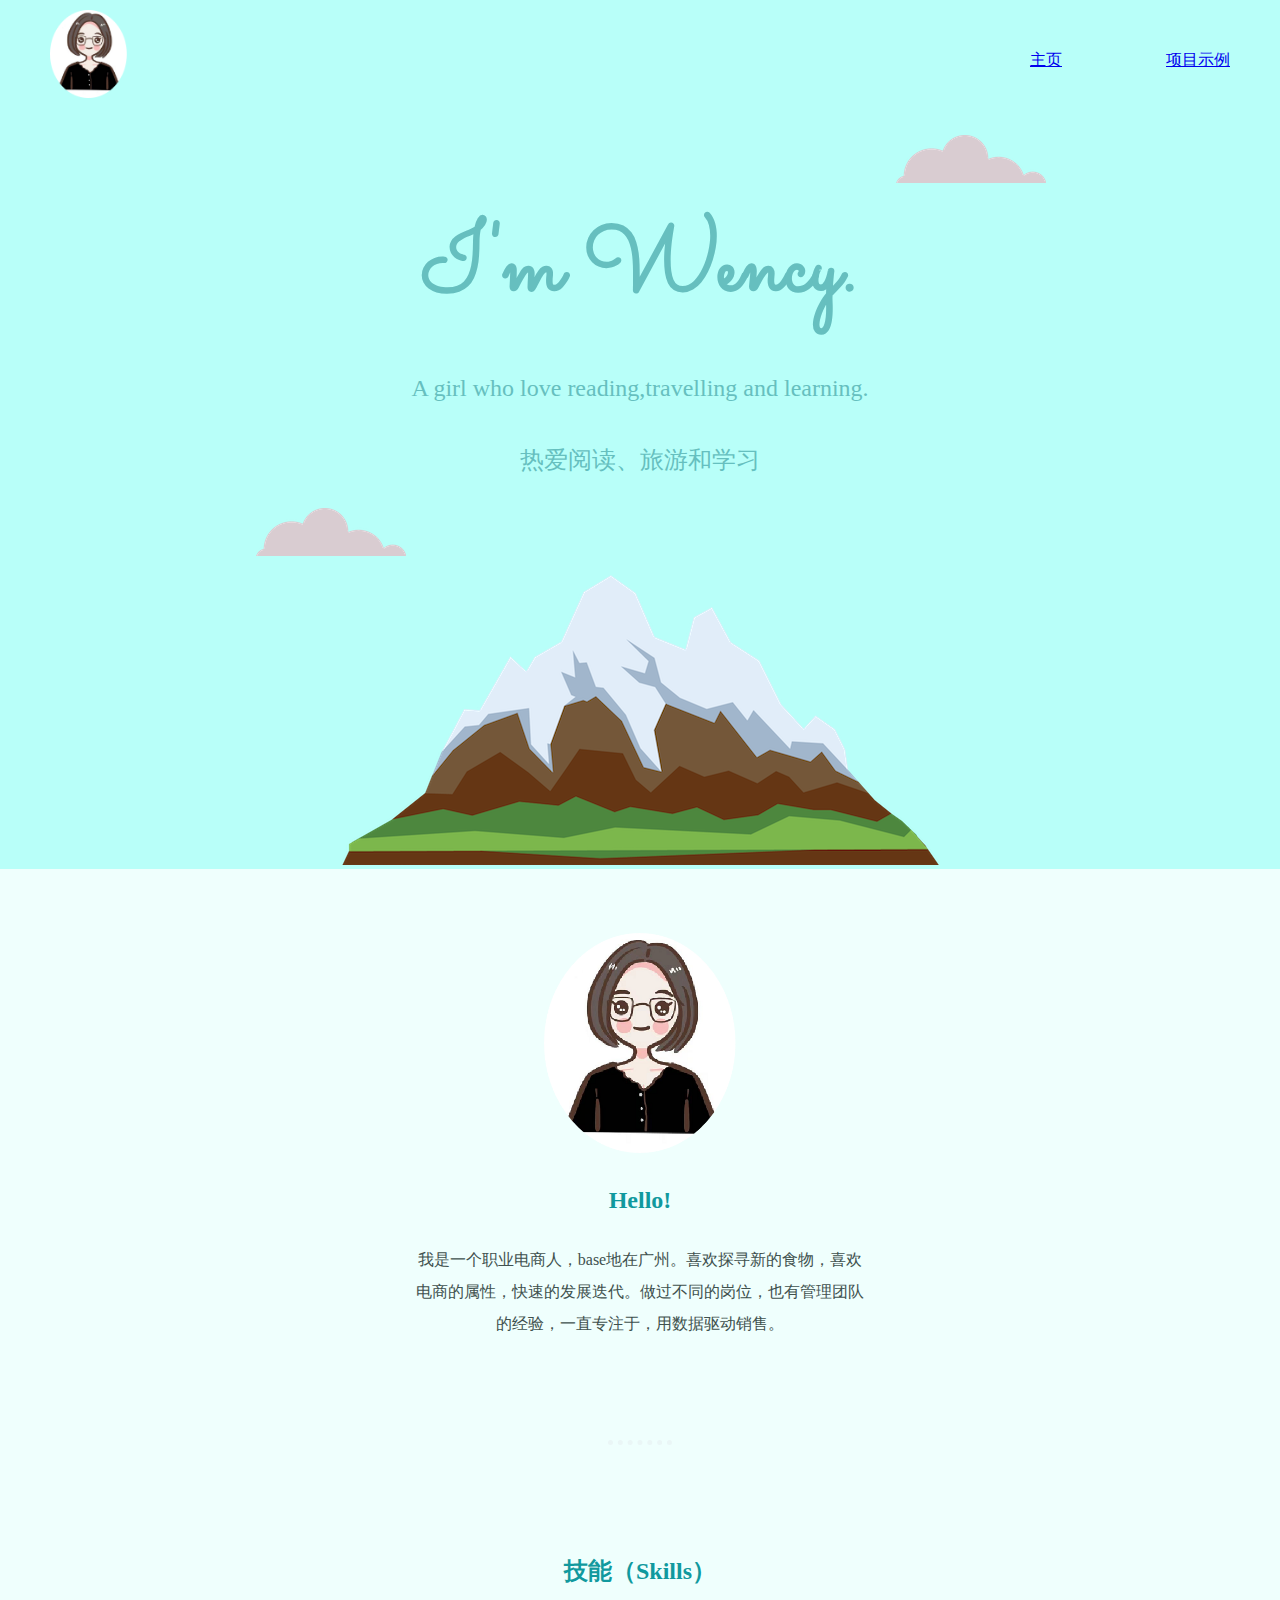
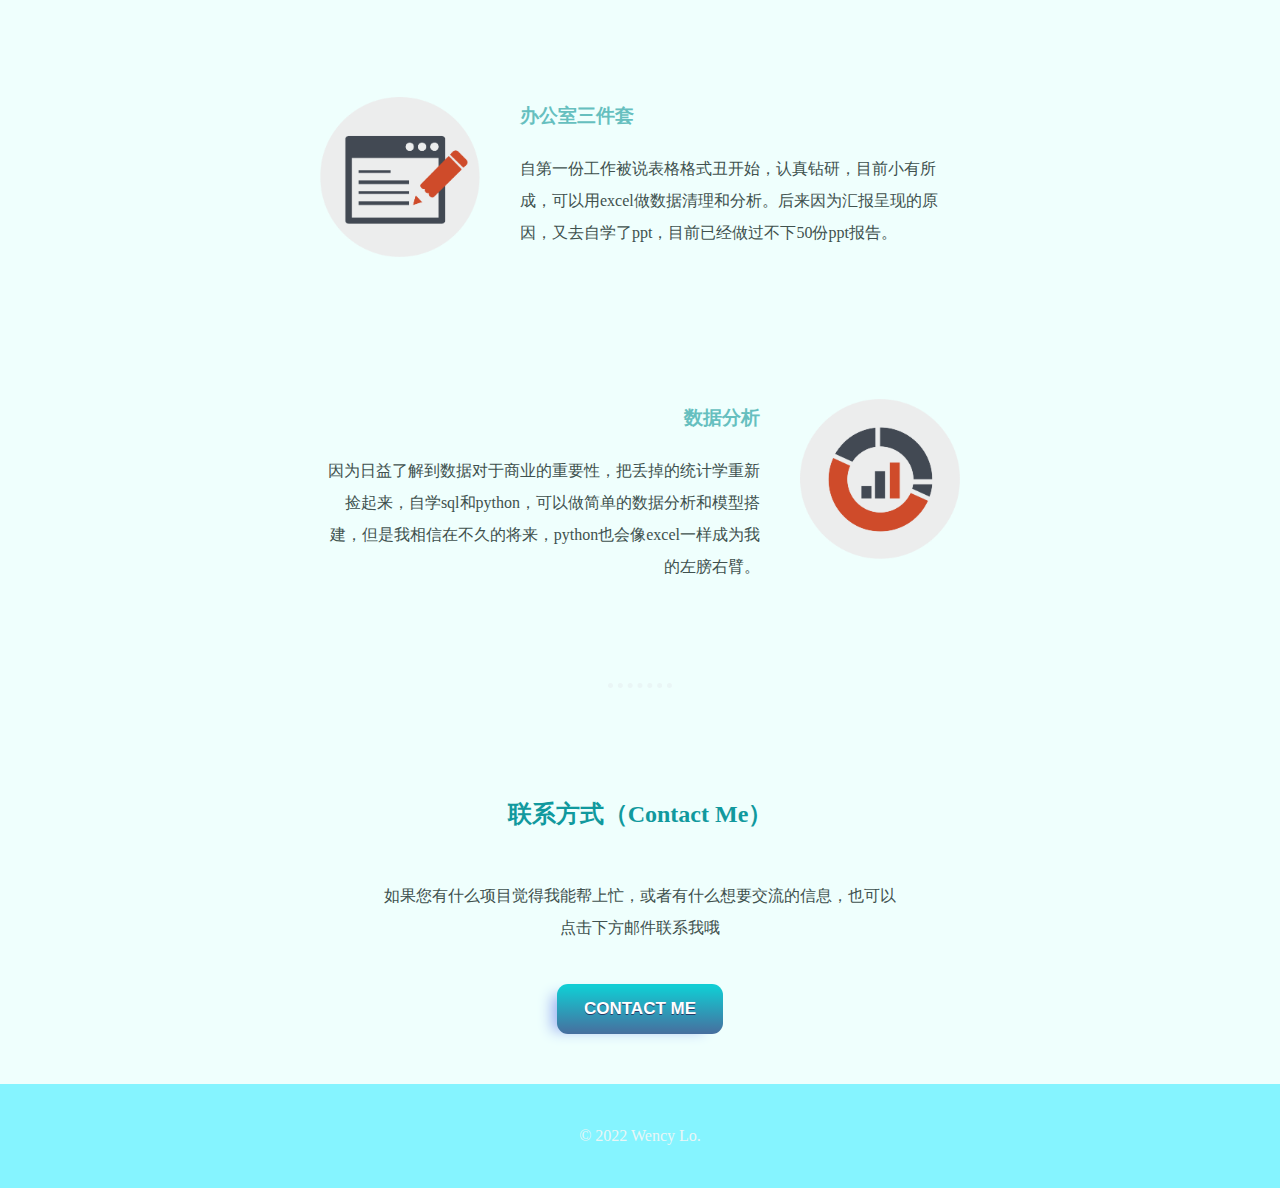
<file: index.html>
<!DOCTYPE html>
<html lang="en">
<head>
    <meta charset="UTF-8">
    <title>Wency</title>
    <link rel="stylesheet" href="style.css">
    <link rel="icon" href="favicon.ico">
    <link href="https://fonts.font.im/css?family=Sacramento" rel="stylesheet">
</head>
<body>
<div class="daohang">
    <img class="导航图标" src="头像.png" alt="头像">
    <a href="index.html" class="主页">主页</a>
    <a href="work.html" class="项目示例">项目示例</a>

</div>
<div class="top">
    <img class="top-could" src="cloud.png" alt="could">
<h1>I'm Wency.</h1>
<p class="info">A girl who love reading,travelling and learning.</p>
    <p class="info">热爱阅读、旅游和学习</p>
    <img class="bottom-could" src="cloud.png" alt="could">
    <img class="mountain" src="mountain.png" alt="mountain">
</div>
<div class="middle-container">
  <div class="profile">
    <img class="my_profile" src="头像.png" alt="头像">
    <h2>Hello!</h2>
    <p class="intro">我是一个职业电商人，base地在广州。喜欢探寻新的食物，喜欢电商的属性，快速的发展迭代。做过不同的岗位，也有管理团队的经验，一直专注于，用数据驱动销售。</p>
  </div>
  <hr>
  <div class="skills">
    <h2>技能（Skills）</h2>
    <div class="skill-row1">
      <img class="file" src="文件.png" alt="文件">
      <h3>办公室三件套</h3>
      <p>自第一份工作被说表格格式丑开始，认真钻研，目前小有所成，可以用excel做数据清理和分析。后来因为汇报呈现的原因，又去自学了ppt，目前已经做过不下50份ppt报告。
      </p>
    </div>
    <div class="skill-row2">
      <img class="data" src="数据.png" alt="数据">
      <h3>数据分析</h3>
      <p>因为日益了解到数据对于商业的重要性，把丢掉的统计学重新捡起来，自学sql和python，可以做简单的数据分析和模型搭建，但是我相信在不久的将来，python也会像excel一样成为我的左膀右臂。</p>
    </div>
  </div>
  <hr>
  <div class="contact-me">
    <h2>联系方式（Contact Me）</h2>
    <p class="contact_message">如果您有什么项目觉得我能帮上忙，或者有什么想要交流的信息，也可以点击下方邮件联系我哦</p>
    <a href="mailto:741827984@qq.com" class="myButton">CONTACT ME</a>
  </div>
</div>


<div class="bottom-container">

  <p class="copyright">© 2022 Wency Lo.</p>
</div>

</body>
</html>
</file>
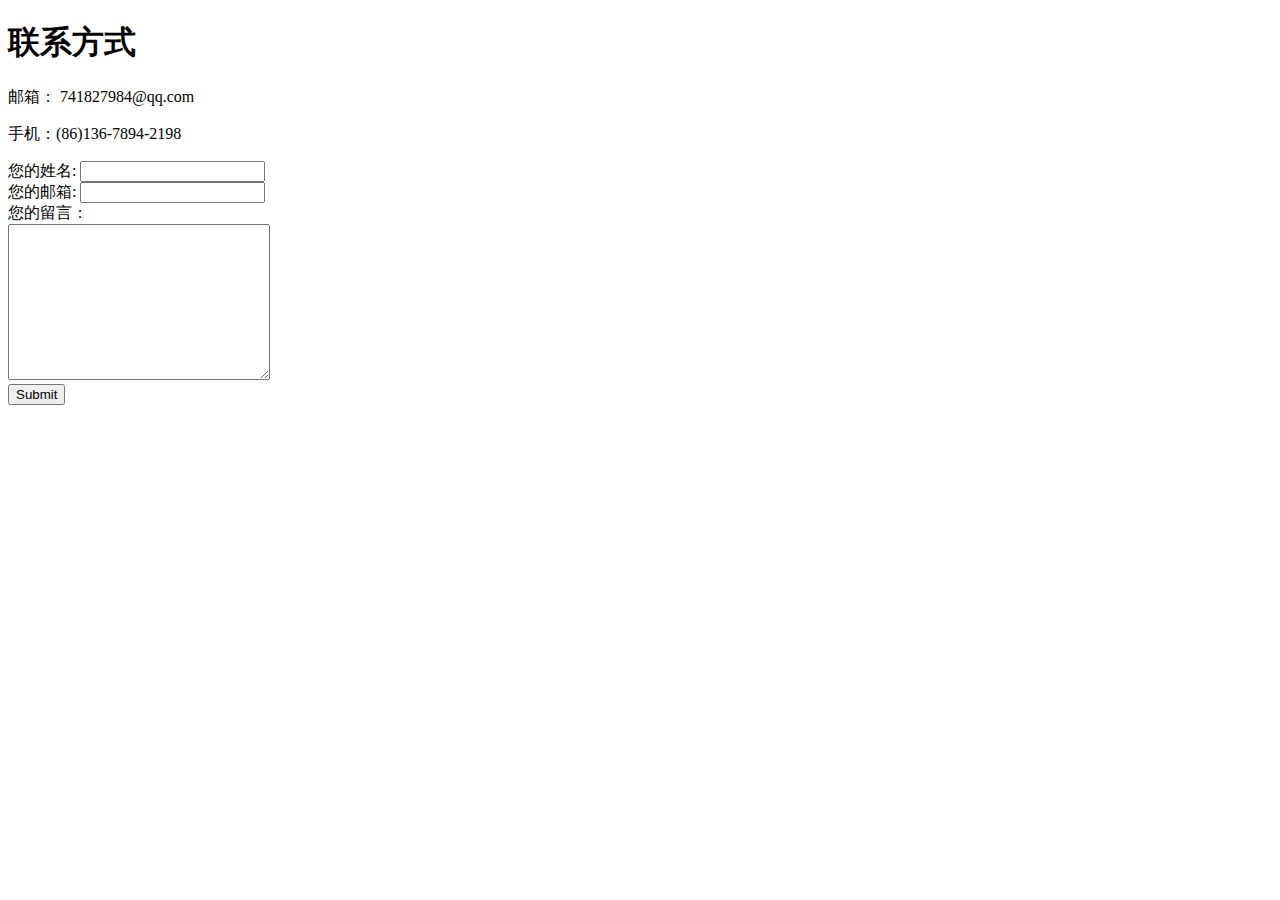
<file: contact_me.html>
<!DOCTYPE html>
<html lang="en">
<head>
    <meta charset="UTF-8">
    <title>联系我</title>
</head>
<body>
<h1>联系方式</h1>
<p>邮箱： 741827984@qq.com</p>
<p>手机：(86)136-7894-2198</p>
<form class="" action="mailto:741827984@qq.com" method="post">
    <label>您的姓名:</label>
    <input type="text" name="姓名" value=""><br>
    <label>您的邮箱:</label>
    <input type="email" name="邮箱地址" value=""><br>
    <label>您的留言：</label><br>
    <textarea name="留言" rows="10" cols="30"></textarea><br>
    <input type="submit" name="">
</form>
</body>
</html>
</file>
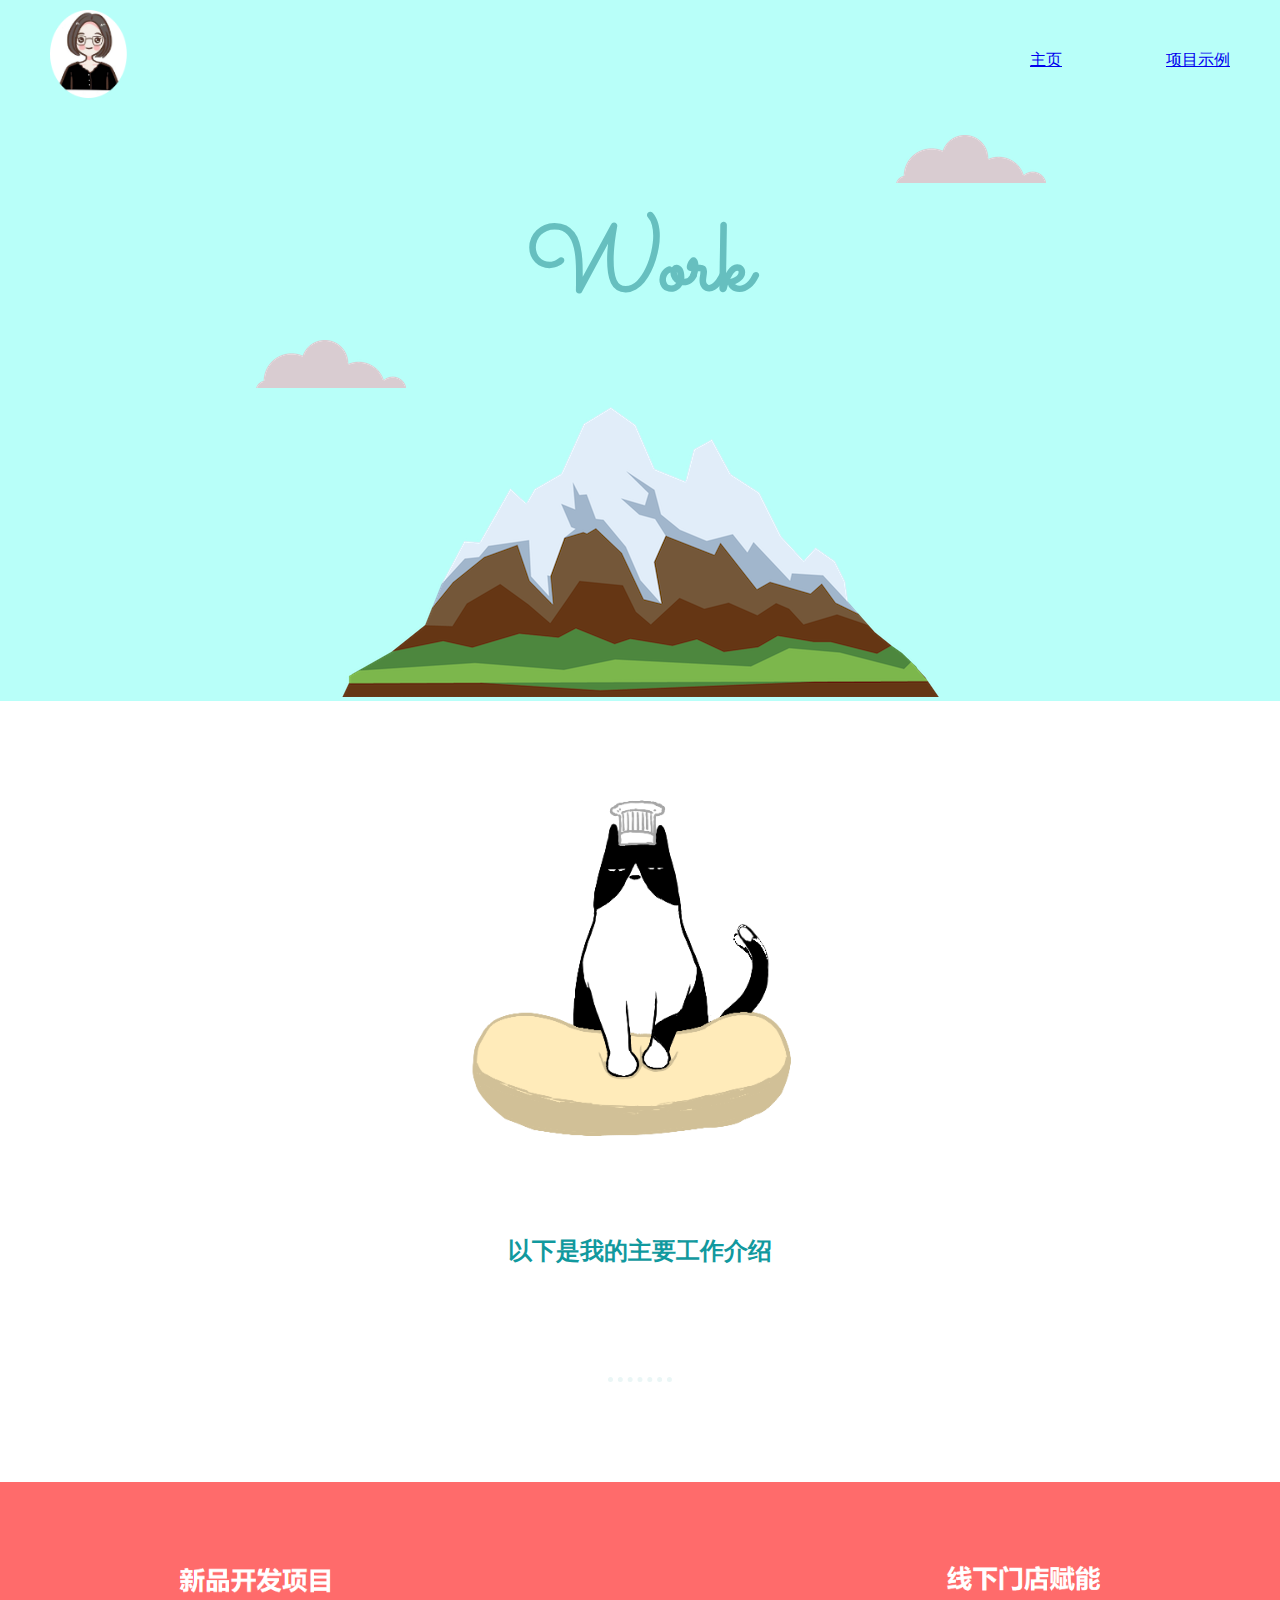
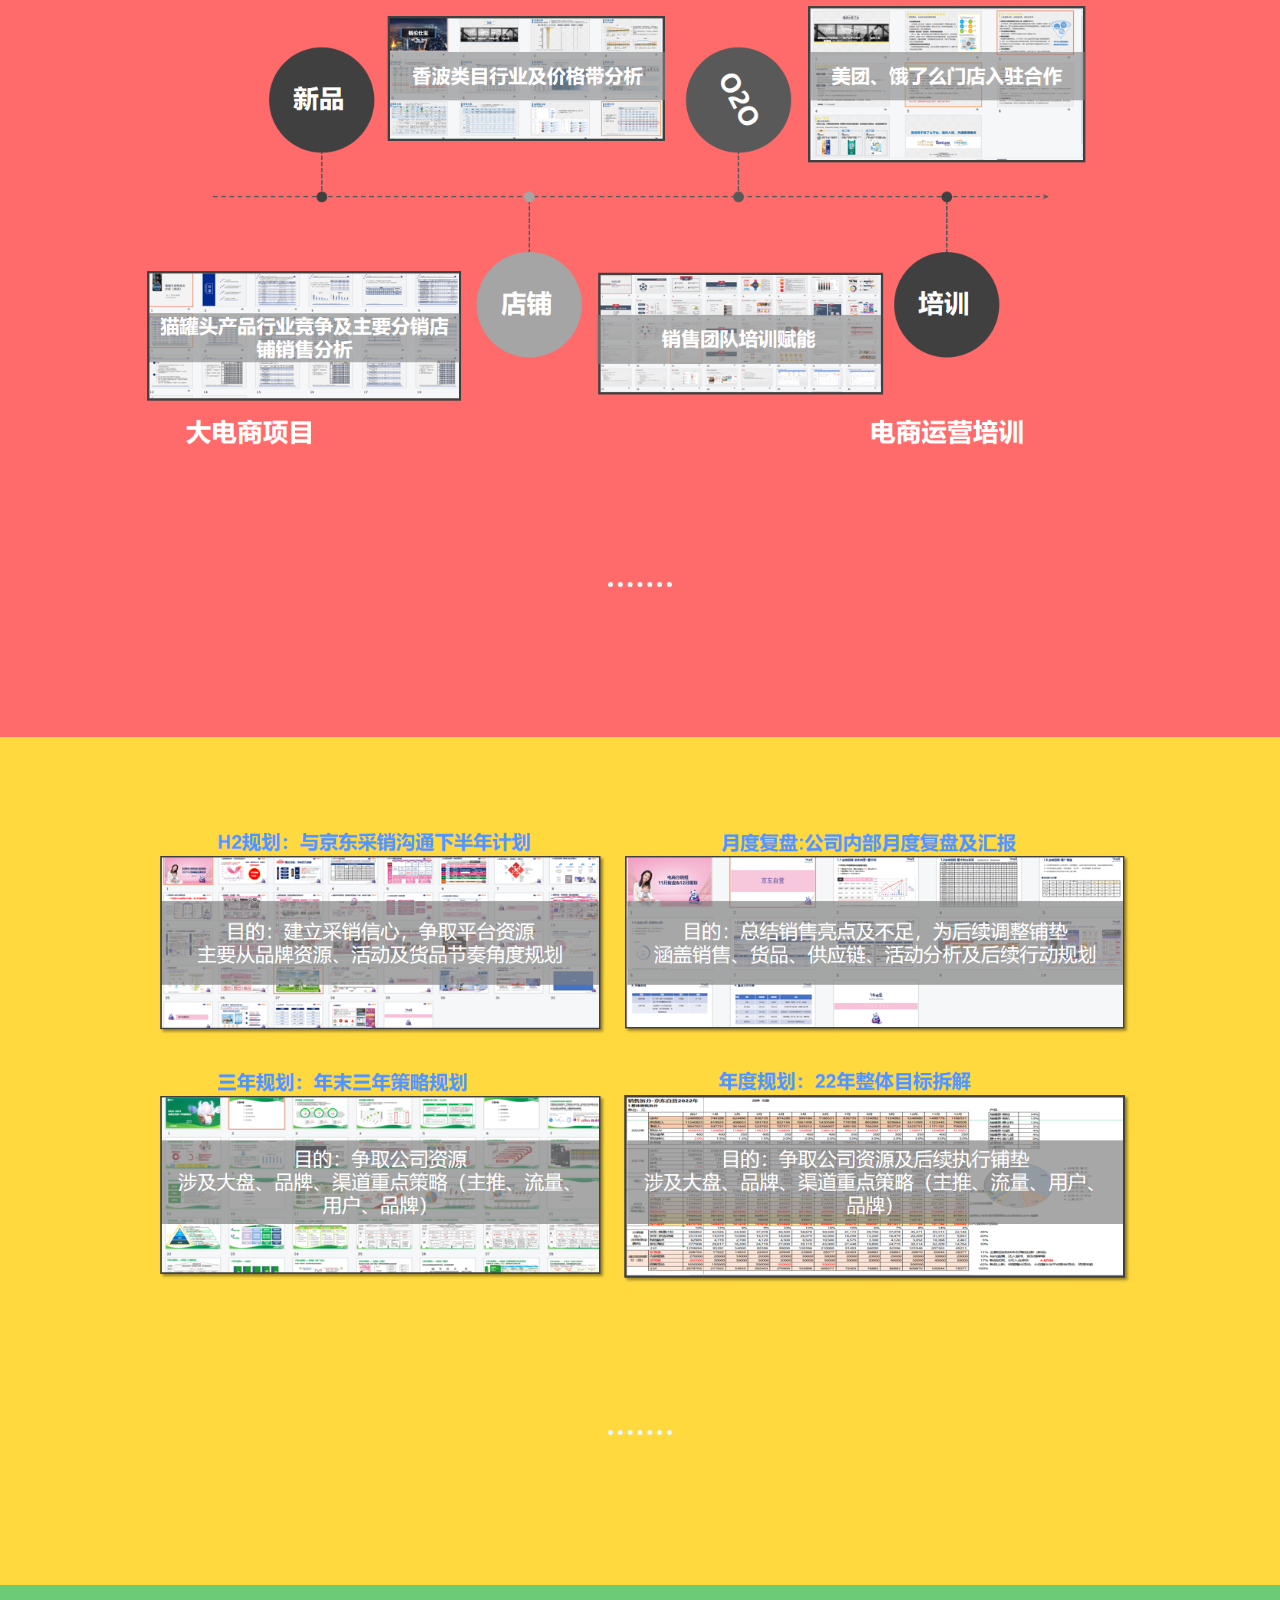
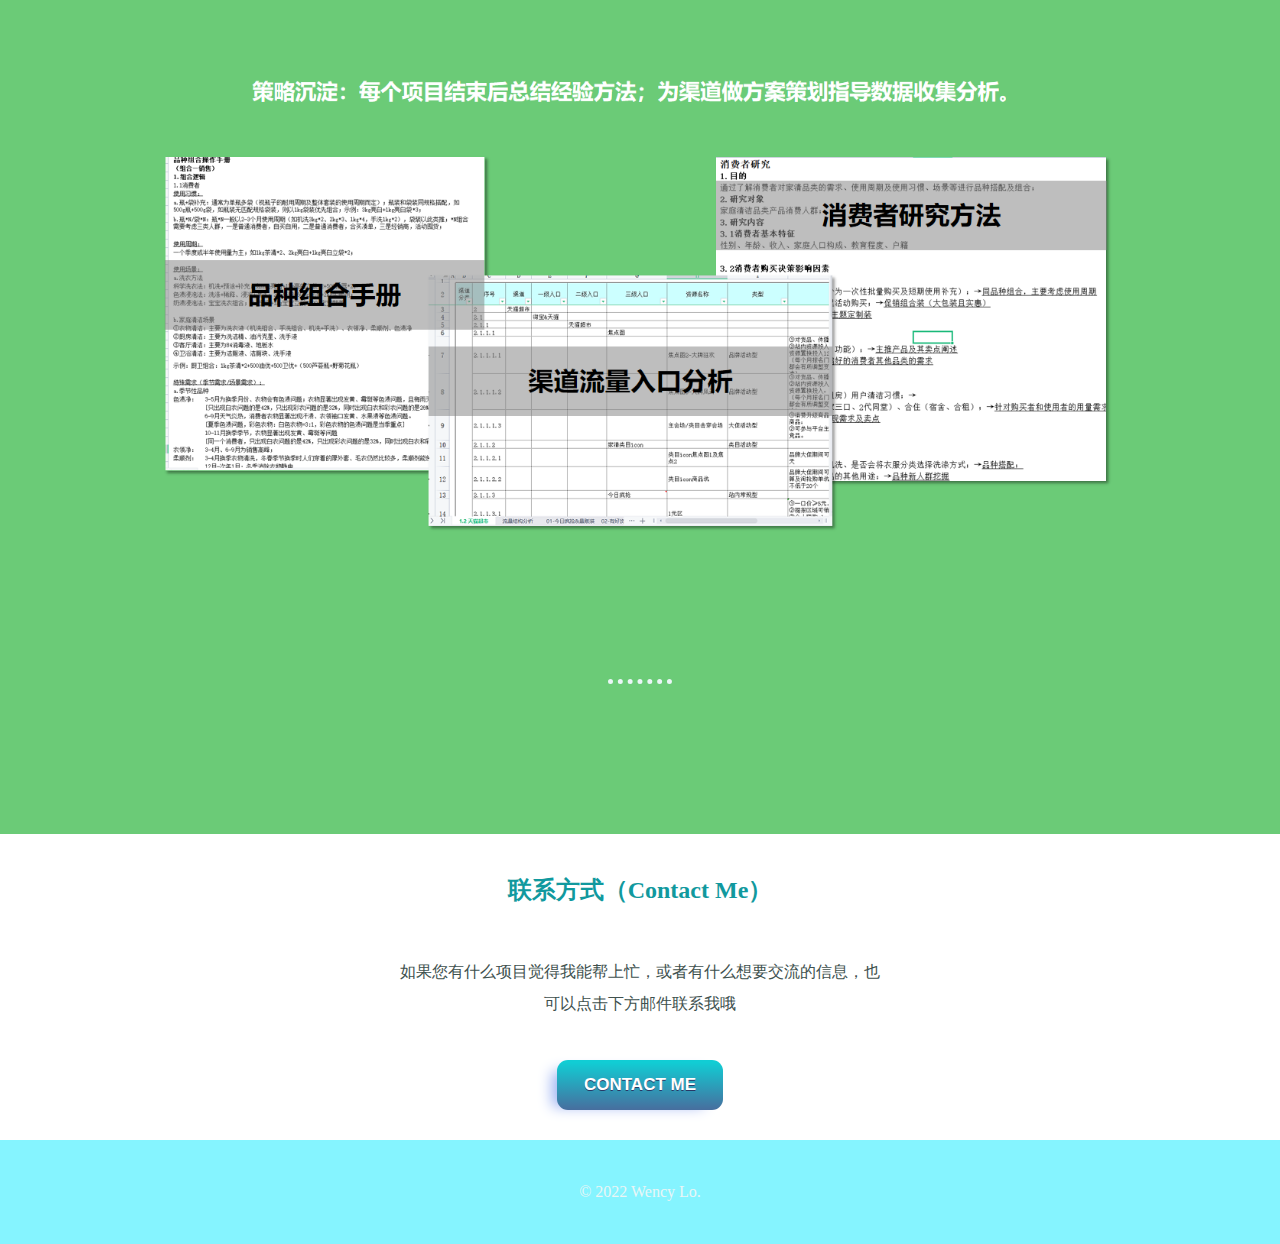
<file: work.html>
<!DOCTYPE html>
<html lang="en">
<head>
    <meta charset="UTF-8">
    <title>wency‘s work</title>
        <link rel="stylesheet" href="style.css">
    <link href="https://fonts.font.im/css?family=Sacramento" rel="stylesheet">
</head>
<body>
<div class="daohang">
    <img class="导航图标" src="头像.png" alt="头像">
    <a href="index.html" class="主页">主页</a>
    <a href="work.html" class="项目示例">项目示例</a>
</div>
<div class="top">
    <img class="top-could" src="cloud.png" alt="could">
<h1>Work</h1>
    <img class="bottom-could" src="cloud.png" alt="could">
    <img class="mountain" src="mountain.png" alt="mountain">
</div>
<div class="middle_1">
    <img class="工作介绍" src="猫咪.gif" alt="猫咪">
    <h2>以下是我的主要工作介绍</h2>
    <hr>
</div>
<div class="middle_2">
        <img class="ppt" src="ppt1.png" alt="ppt1">
<hr>
</div>
<div class="middle_3">
        <img class="ppt" src="ppt2.png" alt="ppt2">
<hr>
</div>
<div class="middle_4">
        <img class="ppt" src="ppt3.png" alt="ppt3">
<hr>
</div>
 <div class="contact-me2">
    <h2>联系方式（Contact Me）</h2>
    <p class="contact_message">如果您有什么项目觉得我能帮上忙，或者有什么想要交流的信息，也可以点击下方邮件联系我哦</p>
    <a href="mailto:741827984@qq.com" class="myButton">CONTACT ME</a>
  </div>
<div class="bottom-container">

  <p class="copyright">© 2022 Wency Lo.</p>
</div>
</body>
</html>
</file>
<file: style.css>
.top{
background-color:#B8FFF9;
padding-top:150px;}
.daohang{
background-color:#B8FFF9;
position:fixed;
width:100%;
text-align:right;
height:10%;
}
.项目示例{
padding:50px;
display:inline-block;
height:10%;
}
.项目示例:hover{
background-color:#42C2FF;
}
.主页{
padding:50px;
display:inline-block;
height:10%;
}
.主页:hover{
background-color:#42C2FF;
}

body{
margin:0;
color:#40514E;
text-align:center;
}
.导航图标{width:6%;
float:left;
padding:10px 0 10px 50px;
height:auto;
}
h1{
margin:50px auto 0 auto;
font-family:'Sacramento', cursive;
font-size:6em;
color:#66BFBF;
}
p{line-height:2;
}
.info{
color:#66BFBF;
font-size:1.5em;
font-weight:normal;
line-height:2;
}
h3{color:#66BFBF;
}
.profile{
background-color:#EFFFFD;
}
.middle-container{
background-color:#EFFFFD;
padding-bottom:50px;
}
h2{
color:#11999E;
padding:10px;}

.bottom-container{
background-color:#85F4FF;
margin:0;
padding:20px 0 20px;
}
.top-could{
position:absolute;
left:70%;
top:15%;
}
.bottom-could{
position:absolute;
left:20%;
}

.my_profile{
width:15%;
height:10%;
margin-top:5%;}
.skill-row1{
width:50%;
margin:100px auto 150px auto;
text-align:left;
line-height:2;
}
.skill-row2{
width:50%;
margin:100px auto 100px auto;
text-align:right;
line-height:2;
}
.file{
width:25%;
float:left;
margin-right:40px;
}
.data{
width:25%;
float:right;
margin-left:40px;}
 hr{
        width:5%;
        border-style: dotted none none;
        border-color:#EAF6F6;
        border-width:5px;
        margin:100px auto;

        }
 .intro{width:35%;
 margin:auto;
 }
.contact_message{width:40%;margin:40px auto;}

.myButton {
	box-shadow: -12px 4px 14px -7px #9fb4f2;
	background:linear-gradient(to bottom, #11cdd4 5%, #476e9e 100%);
	background-color:#11cdd4;
	border-radius:11px;
	display:inline-block;
	cursor:pointer;
	color:#ffffff;
	font-family:Arial;
	font-size:17px;
	font-weight:bold;
	padding:15px 27px;
	text-decoration:none;
	text-shadow:0px 1px 0px #283966;
}
.myButton:hover {
	background:linear-gradient(to bottom, #476e9e 5%, #11cdd4 100%);
	background-color:#476e9e;
}
.myButton:active {
	position:relative;
	top:1px;
}
.copyright{
color:#EAF6F6}
.工作介绍{
width:500px;
}

.middle_2{
background-color:#FF6B6B;
margin-bottom:auto;
width:auto;
padding-bottom:50px;
}
.middle_3{
background-color:#FFD93D;
padding-bottom:50px;
}
.middle_4{
background-color:#6BCB77;
padding-bottom:50px;
}
.contact-me2{
margin:30px;
}
.ppt{margin:10px auto;
width:80%;
}
</file>
